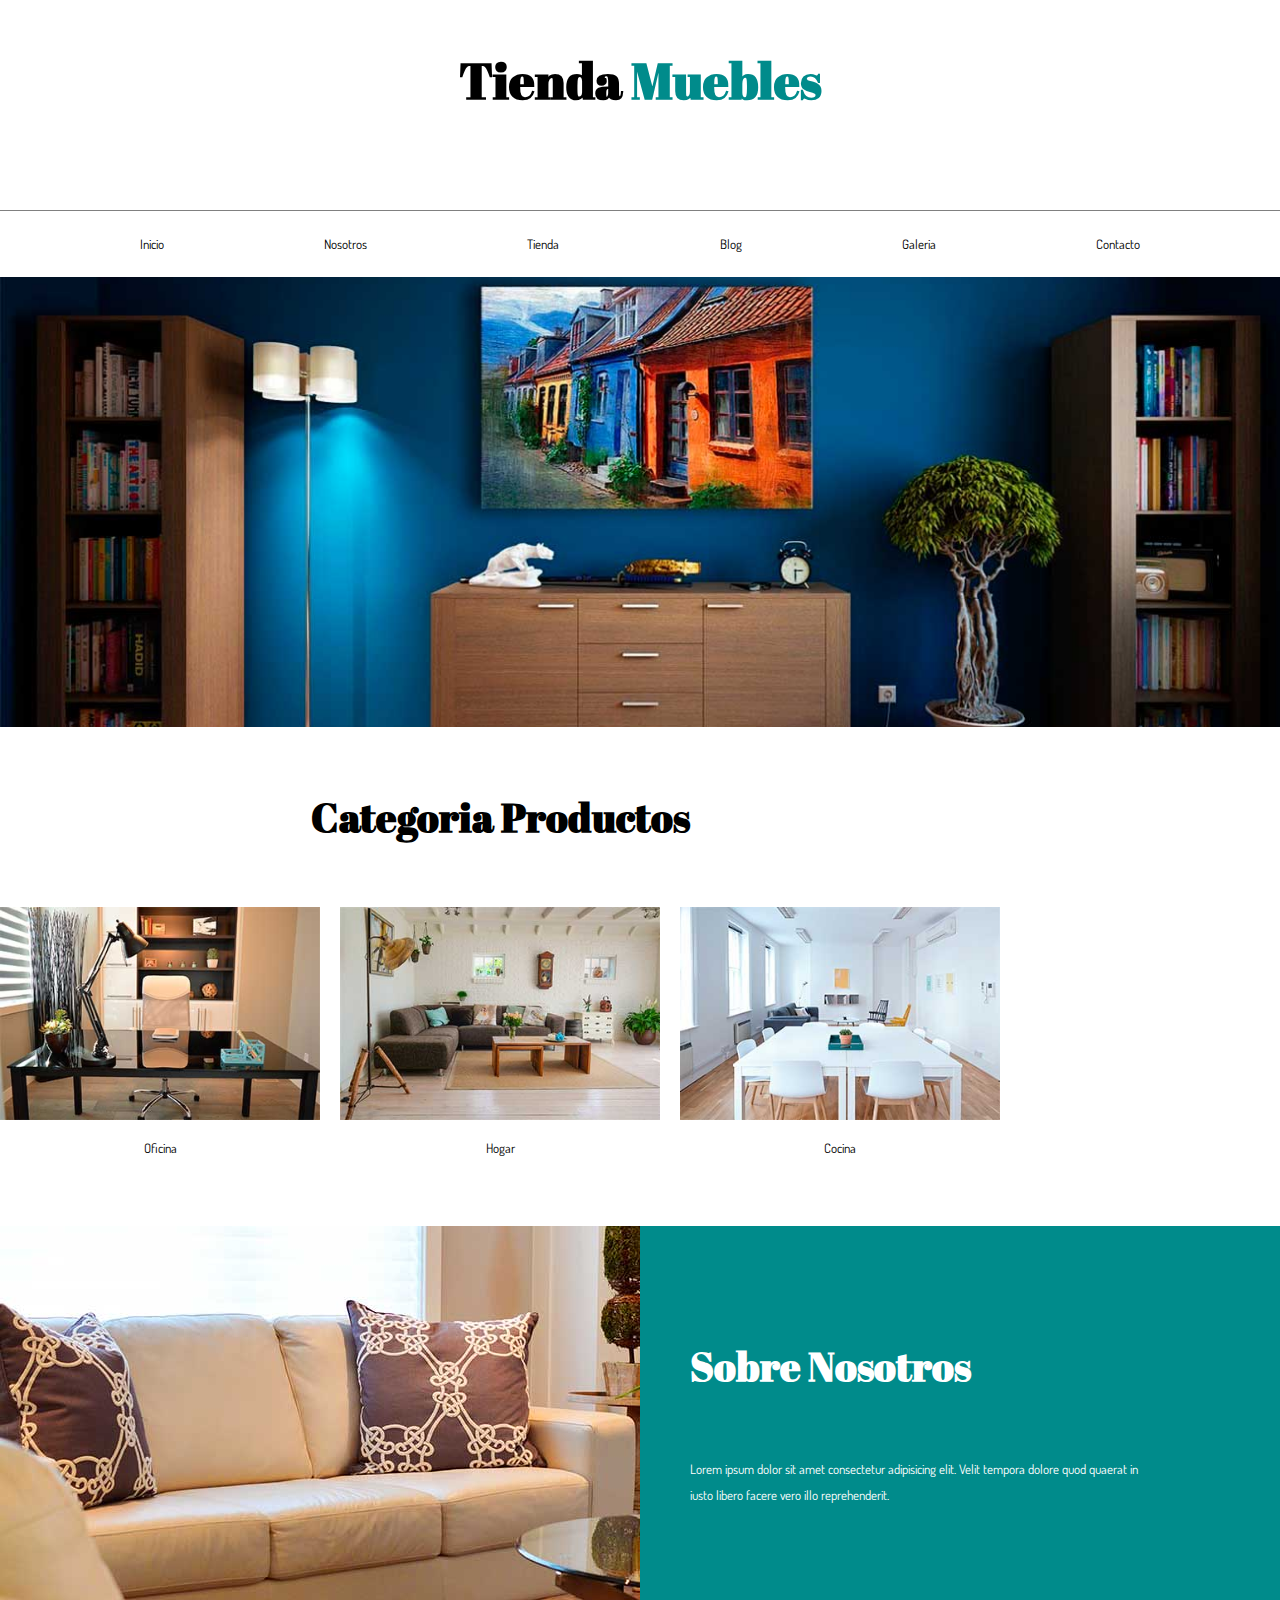
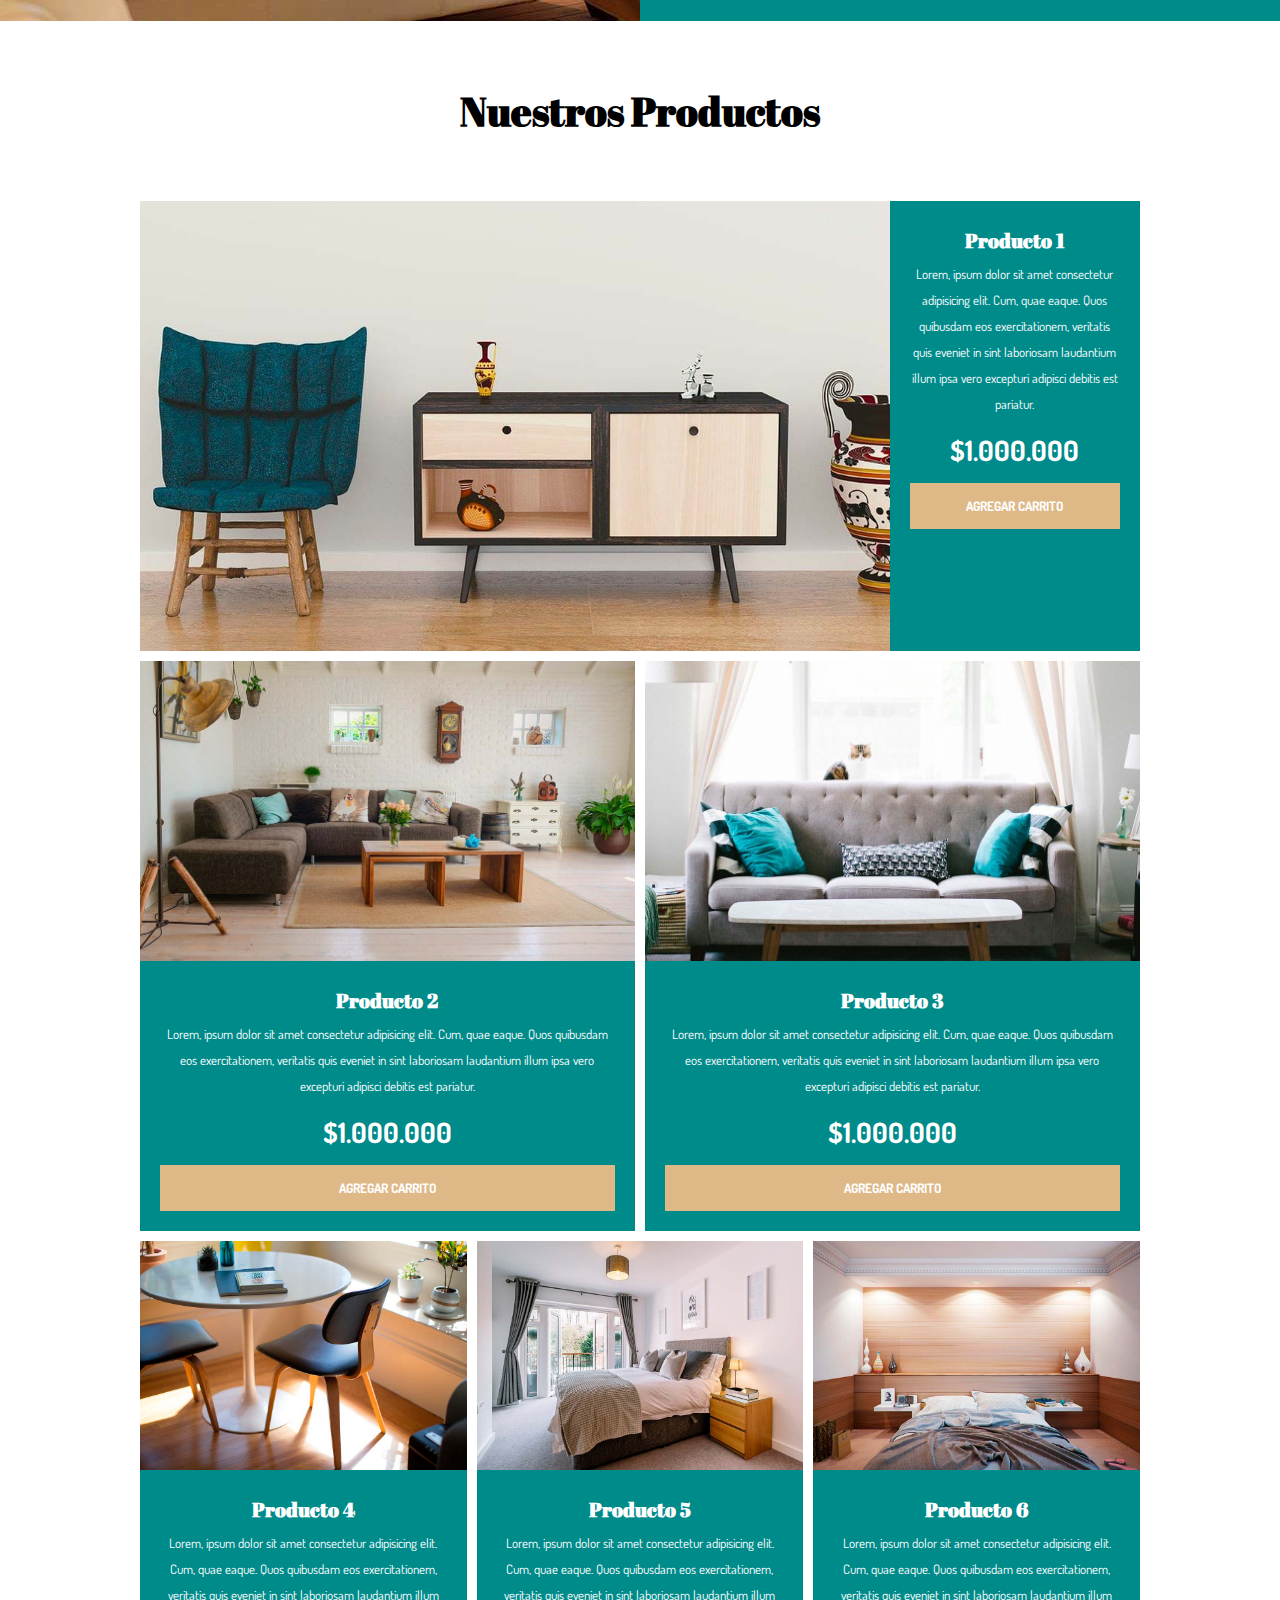
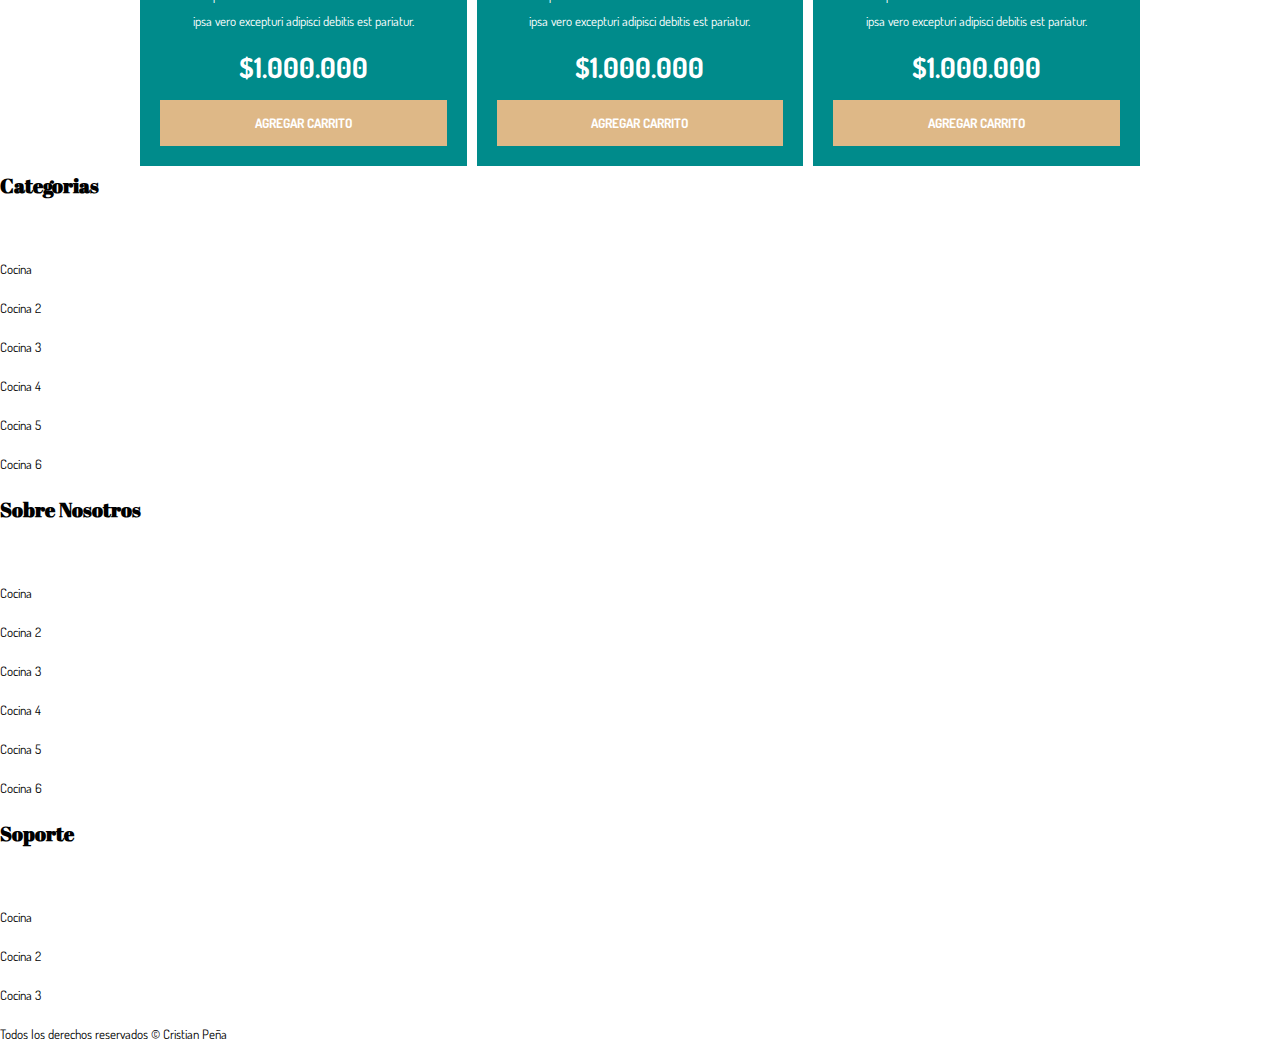
<file: index.html>
<!DOCTYPE html>
<html lang="es">
<head>
    <meta charset="UTF-8">
    <meta http-equiv="X-UA-Compatible" content="IE=edge">
    <meta name="viewport" content="width=device-width, initial-scale=1.0">
    <link rel="stylesheet" href="normalize.css">
    <link rel="preconnect" href="https://fonts.googleapis.com">
    <link rel="preconnect" href="https://fonts.gstatic.com" crossorigin>
    <link href="https://fonts.googleapis.com/css2?family=Abril+Fatface&family=Dosis&display=swap" rel="stylesheet">
    <link rel="stylesheet" href="styles.css">
    <title>Tienda Muebles</title>
</head>
<body>
    <head>
        <h1 class="nombre-principal">Tienda <span>Muebles</span> </h1>
    </head>
    <div class="contenedor-nav">
        <nav class="navegacion contenedor">
            <a href="#">Inicio</a>
            <a href="#">Nosotros</a>
            <a href="#">Tienda</a>
            <a href="#">Blog</a>
            <a href="#">Galeria</a>
            <a href="#">Contacto</a>
        </nav>
    </div>
    
    <div class="hero"></div>
    <section class="contenedor categorias">
        <h2>Categoria Productos</h2>
        <div class="listado-categorias">
            <div class="categoria">
                <img src="/img/categoria1.jpg" alt="Imagen">
                <a href="#">Oficina</a>
            </div>
            <div class="categoria">
                <img src="/img/categoria2.jpg" alt="Imagen">
                <a href="#">Hogar</a>
            </div>
            <div class="categoria">
                <img src="/img/categoria3.jpg" alt="Imagen">
                <a href="#">Cocina</a>
            </div>

        </div>
        
    </section>

    <section class="sobre-nosotros">
        <div class="contenedor sobre-nosotros-flex">
            <div class="sobre-nosotros-hijo">
                <h2>Sobre Nosotros</h2>
                <p>Lorem ipsum dolor sit amet consectetur adipisicing elit. Velit tempora dolore quod quaerat in iusto libero facere vero illo reprehenderit.</p>
            </div>
            
        </div>
    </section>

    <main class="contenido-principal contenedor">
        <h2>Nuestros Productos</h2>

        <div class="listado-productos">
            <div class="producto">
                <img src="/img/producto1.jpg" alt="">
                <div class="texto-producto">
                    <h3>Producto 1</h3>
                    <p>Lorem, ipsum dolor sit amet consectetur adipisicing elit. Cum, quae eaque. Quos quibusdam eos exercitationem, veritatis quis eveniet in sint laboriosam laudantium illum ipsa vero excepturi adipisci debitis est pariatur.</p>
                    <p class="precio">$1.000.000</p>
                    <a class="btn" href="#">Agregar carrito</a>
                </div>
            </div>

            <div class="producto">
                <img src="/img/producto2.jpg" alt="">
                <div class="texto-producto">
                    <h3>Producto 2</h3>
                    <p>Lorem, ipsum dolor sit amet consectetur adipisicing elit. Cum, quae eaque. Quos quibusdam eos exercitationem, veritatis quis eveniet in sint laboriosam laudantium illum ipsa vero excepturi adipisci debitis est pariatur.</p>
                    <p class="precio">$1.000.000</p>
                    <a class="btn" href="#">Agregar carrito</a>
                </div>
            </div>

            <div class="producto">
                <img src="/img/producto3.jpg" alt="">
                <div class="texto-producto">
                    <h3>Producto 3</h3>
                    <p>Lorem, ipsum dolor sit amet consectetur adipisicing elit. Cum, quae eaque. Quos quibusdam eos exercitationem, veritatis quis eveniet in sint laboriosam laudantium illum ipsa vero excepturi adipisci debitis est pariatur.</p>
                    <p class="precio">$1.000.000</p>
                    <a class="btn" href="#">Agregar carrito</a>
                </div>
            </div>

            <div class="producto">
                <img src="/img/producto4.jpg" alt="">
                <div class="texto-producto">
                    <h3>Producto 4</h3>
                    <p>Lorem, ipsum dolor sit amet consectetur adipisicing elit. Cum, quae eaque. Quos quibusdam eos exercitationem, veritatis quis eveniet in sint laboriosam laudantium illum ipsa vero excepturi adipisci debitis est pariatur.</p>
                    <p class="precio">$1.000.000</p>
                    <a class="btn" href="#">Agregar carrito</a>
                </div>
            </div>

            <div class="producto">
                <img src="/img/producto5.jpg" alt="">
                <div class="texto-producto">
                    <h3>Producto 5</h3>
                    <p>Lorem, ipsum dolor sit amet consectetur adipisicing elit. Cum, quae eaque. Quos quibusdam eos exercitationem, veritatis quis eveniet in sint laboriosam laudantium illum ipsa vero excepturi adipisci debitis est pariatur.</p>
                    <p class="precio">$1.000.000</p>
                    <a class="btn" href="#">Agregar carrito</a>
                </div>
            </div>

            <div class="producto">
                <img src="/img/producto6.jpg" alt="">
                <div class="texto-producto">
                    <h3>Producto 6</h3>
                    <p>Lorem, ipsum dolor sit amet consectetur adipisicing elit. Cum, quae eaque. Quos quibusdam eos exercitationem, veritatis quis eveniet in sint laboriosam laudantium illum ipsa vero excepturi adipisci debitis est pariatur.</p>
                    <p class="precio">$1.000.000</p>
                    <a class="btn" href="#">Agregar carrito</a>
                </div>
            </div>
        </div>
    </main>

    <footer>
        <div>
            <h3>Categorias</h3>
            <p>Cocina</p>
            <p>Cocina 2</p>
            <p>Cocina 3</p>
            <p>Cocina 4</p>
            <p>Cocina 5</p>
            <p>Cocina 6</p>
        </div>

        <div>
            <h3>Sobre Nosotros</h3>
            <p>Cocina</p>
            <p>Cocina 2</p>
            <p>Cocina 3</p>
            <p>Cocina 4</p>
            <p>Cocina 5</p>
            <p>Cocina 6</p>
        </div>

        <div>
            <h3>Soporte</h3>
            <p>Cocina</p>
            <p>Cocina 2</p>
            <p>Cocina 3</p>
        </div>

        <div>
            <p>Todos los derechos reservados &copy; Cristian Peña</p>
        </div>
    </footer>

</body>
</html>
</file>
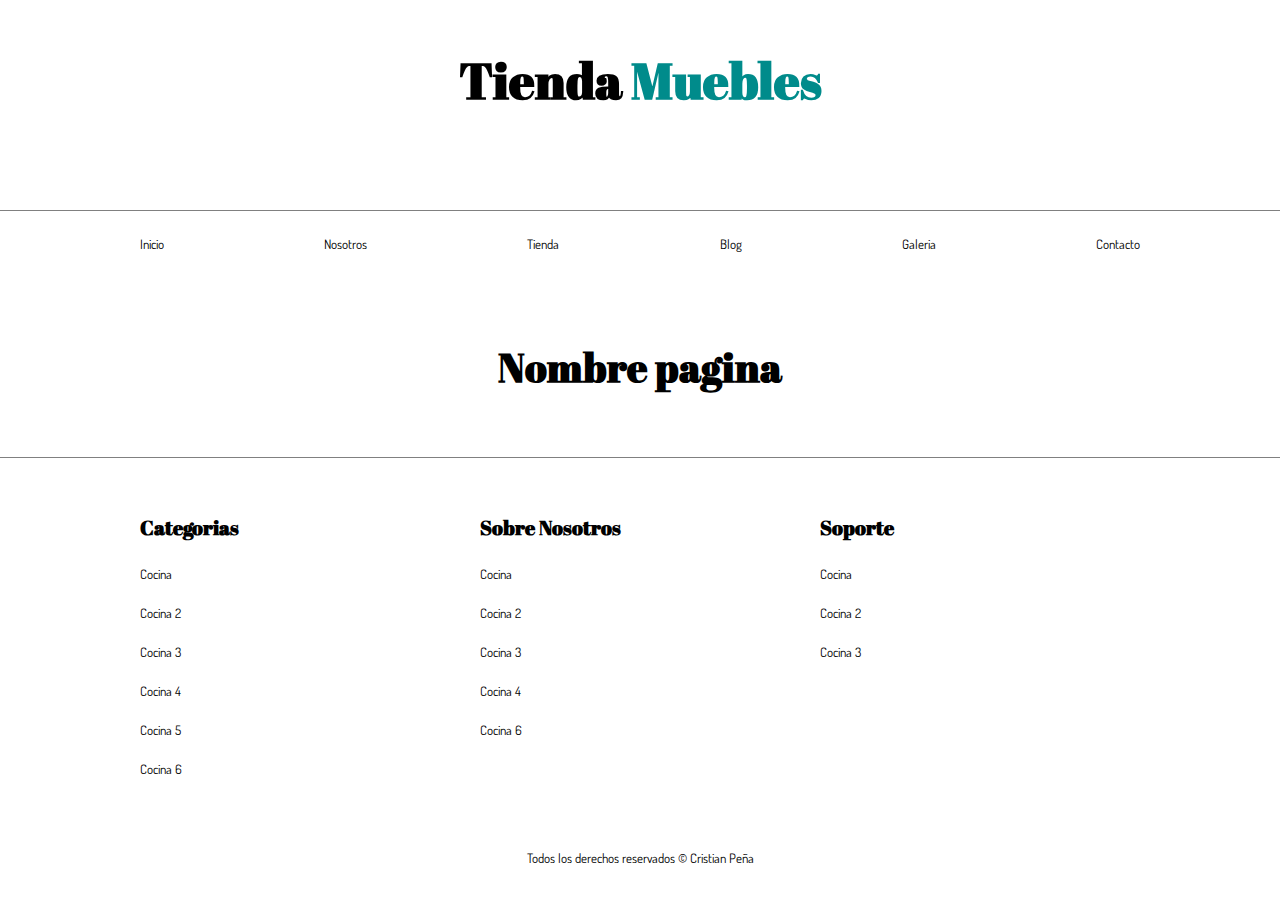
<file: base.html>
<!DOCTYPE html>
<html lang="es">
<head>
    <meta charset="UTF-8">
    <meta http-equiv="X-UA-Compatible" content="IE=edge">
    <meta name="viewport" content="width=device-width, initial-scale=1.0">
    <link rel="stylesheet" href="normalize.css">
    <link rel="preconnect" href="https://fonts.googleapis.com">
    <link rel="preconnect" href="https://fonts.gstatic.com" crossorigin>
    <link href="https://fonts.googleapis.com/css2?family=Abril+Fatface&family=Dosis&display=swap" rel="stylesheet">
    <link rel="stylesheet" href="styles.css">
    <title>Tienda Muebles</title>
</head>
<body>
    <head>
        <h1 class="nombre-principal">Tienda <span>Muebles</span> </h1>
    </head>
    <div class="contenedor-nav">
        <nav class="navegacion contenedor">
            <a href="#">Inicio</a>
            <a href="#">Nosotros</a>
            <a href="#">Tienda</a>
            <a href="#">Blog</a>
            <a href="#">Galeria</a>
            <a href="#">Contacto</a>
        </nav>
    </div>
    
    

   

    <main class="contenido-principal contenedor">
        <h2>Nombre pagina</h2>

        
    </main>

    <footer class="site-footer">
        <div class="grid-footer contenedor">
            <div>
                <h3>Categorias</h3>
                <div class="footer-menu">
                    <p>Cocina</p>
                    <p>Cocina 2</p>
                    <p>Cocina 3</p>
                    <p>Cocina 4</p>
                    <p>Cocina 5</p>
                    <p>Cocina 6</p>
                </div>                
            </div>
    
            <div>
                <h3>Sobre Nosotros</h3>
                <div class="footer-menu">
                    <p>Cocina</p>
                    <p>Cocina 2</p>
                    <p>Cocina 3</p>
                    <p>Cocina 4</p>
                    <p>Cocina 6</p>
                </div>                
            </div>
    
            <div>
                <h3>Soporte</h3>
                <div class="footer-menu">
                    <p>Cocina</p>
                    <p>Cocina 2</p>
                    <p>Cocina 3</p>
                </div>                
            </div>          
        </div>

        <div class="copy">
            <p>Todos los derechos reservados &copy; Cristian Peña</p>
        </div>        
    </footer>

</body>
</html>
</file>
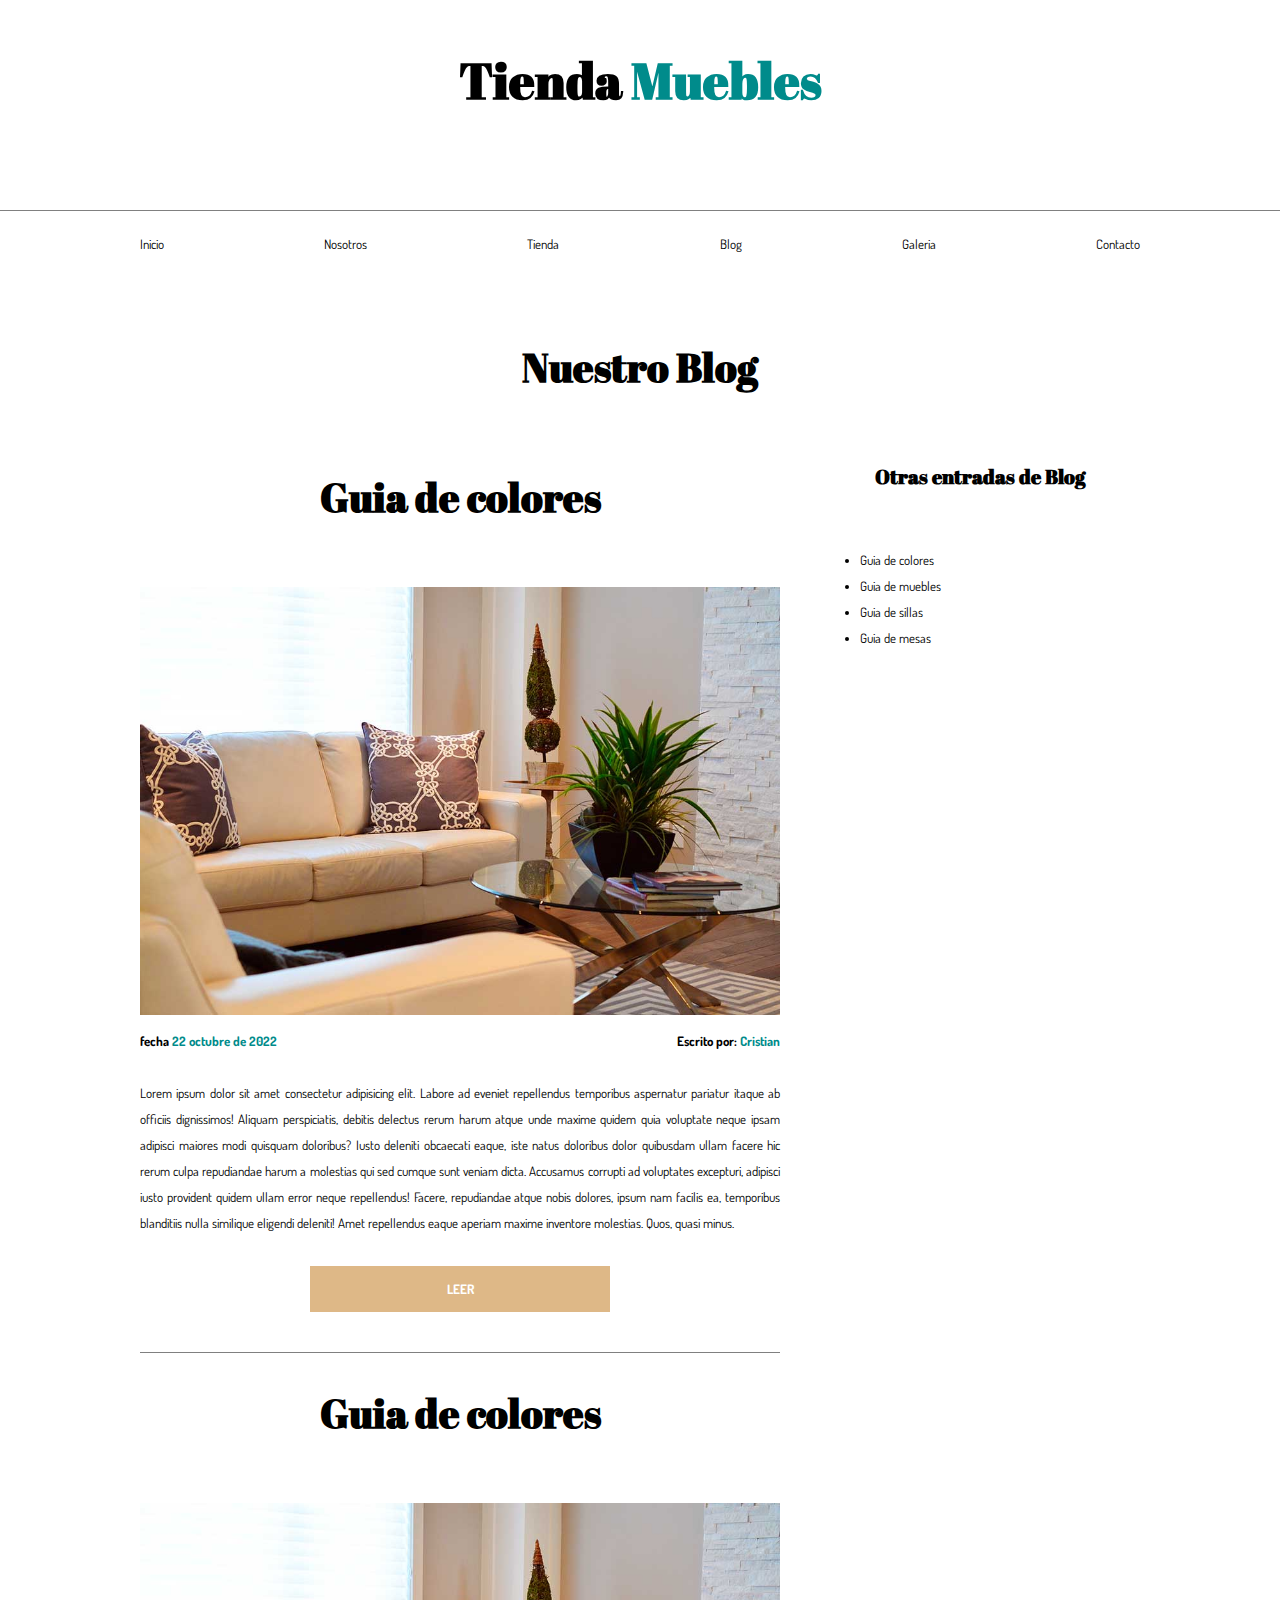
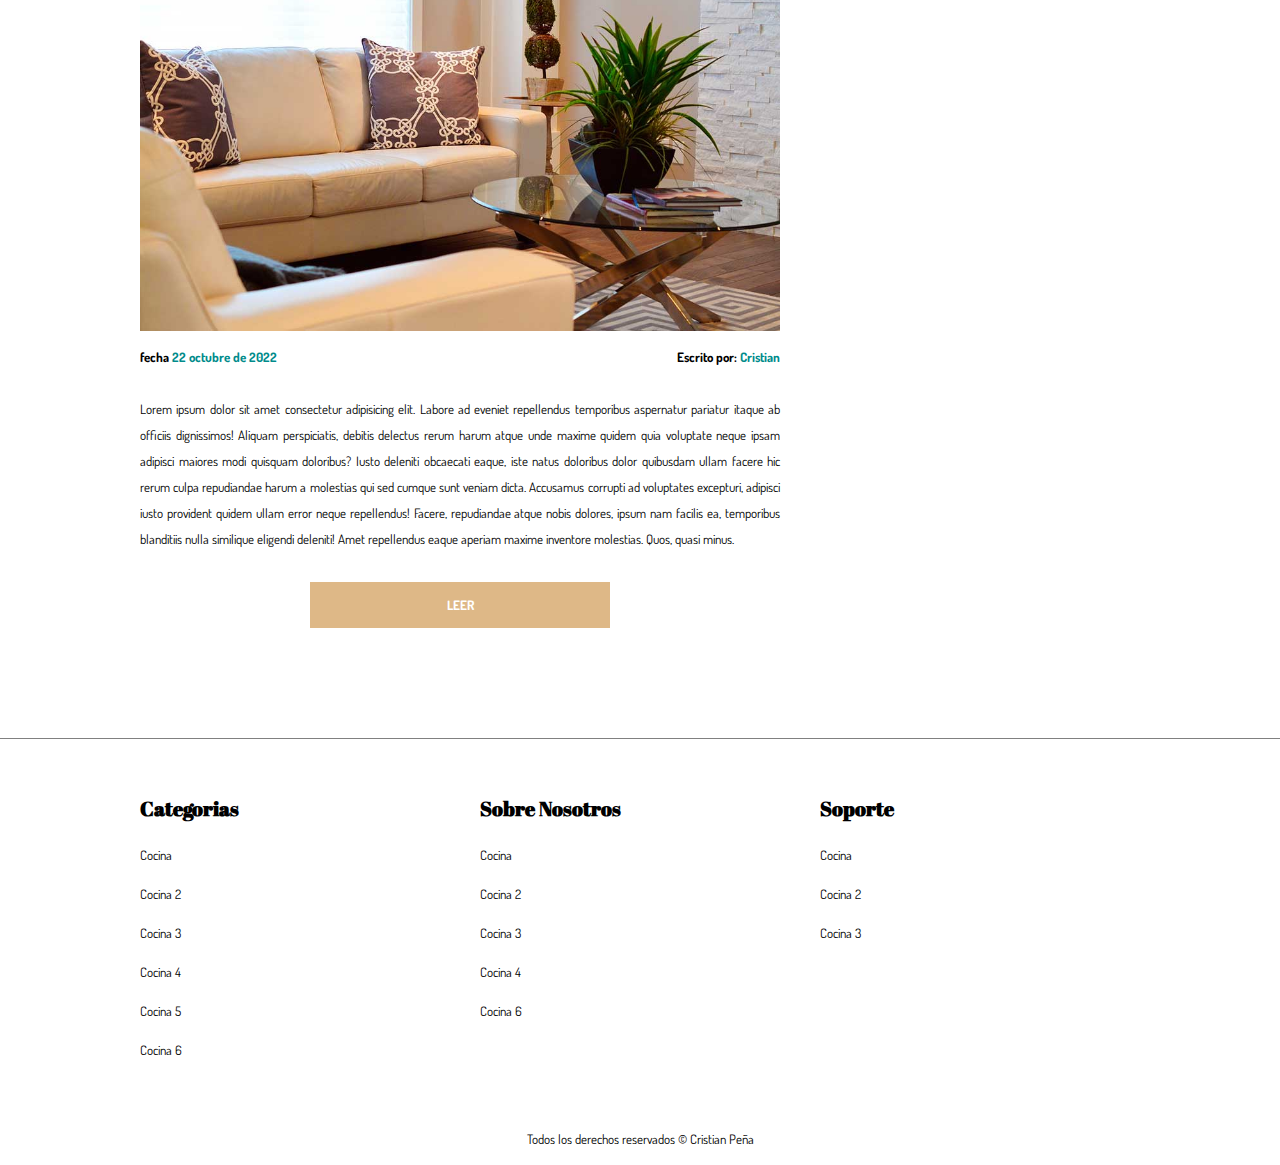
<file: blog.html>
<!DOCTYPE html>
<html lang="es">
<head>
    <meta charset="UTF-8">
    <meta http-equiv="X-UA-Compatible" content="IE=edge">
    <meta name="viewport" content="width=device-width, initial-scale=1.0">
    <link rel="stylesheet" href="normalize.css">
    <link rel="preconnect" href="https://fonts.googleapis.com">
    <link rel="preconnect" href="https://fonts.gstatic.com" crossorigin>
    <link href="https://fonts.googleapis.com/css2?family=Abril+Fatface&family=Dosis&display=swap" rel="stylesheet">
    <link rel="stylesheet" href="styles.css">
    <title>Blog</title>
</head>
<body>
    <head>
        <h1 class="nombre-principal">Tienda <span>Muebles</span> </h1>
    </head>
    <div class="contenedor-nav">
        <nav class="navegacion contenedor">
            <a href="index.html">Inicio</a>
            <a href="nosotros.html">Nosotros</a>
            <a href="tienda.html">Tienda</a>
            <a href="#">Blog</a>
            <a href="galeria.html">Galeria</a>
            <a href="contacto.html">Contacto</a>
        </nav>
    </div>
    
    

   

    <main class="contenido-principal contenedor">
        <h2>Nuestro Blog</h2>
        <section class="contenedor-blog">
            <div class="blog">
                <article class="entrada">
                        <h2>Guia de colores</h2>
                        <div class="imagen">
                            <img src="/img/nosotros.jpg" alt="imagen">
                        </div>
                        <div class="entrada-meta">
                            <p>fecha <span>22 octubre de 2022</span></p>
                            <p>Escrito por: <span>Cristian</span></p>
                        </div>
                        <div class="entrada-blog">
                            <p>Lorem ipsum dolor sit amet consectetur adipisicing elit. Labore ad eveniet repellendus temporibus aspernatur pariatur itaque ab officiis dignissimos! Aliquam perspiciatis, debitis delectus rerum harum atque unde maxime quidem quia voluptate neque ipsam adipisci maiores modi quisquam doloribus? Iusto deleniti obcaecati eaque, iste natus doloribus dolor quibusdam ullam facere hic rerum culpa repudiandae harum a molestias qui sed cumque sunt veniam dicta. Accusamus corrupti ad voluptates excepturi, adipisci iusto provident quidem ullam error neque repellendus! Facere, repudiandae atque nobis dolores, ipsum nam facilis ea, temporibus blanditiis nulla similique eligendi deleniti! Amet repellendus eaque aperiam maxime inventore molestias. Quos, quasi minus.</p>
                        </div>
                        <a class="btn max-width-30" href="#">Leer</a>
                </article>

                <article class="entrada">
                    <h2>Guia de colores</h2>
                    <div class="imagen">
                        <img src="/img/nosotros.jpg" alt="imagen">
                    </div>
                    <div class="entrada-meta">
                        <p>fecha <span>22 octubre de 2022</span></p>
                        <p>Escrito por: <span>Cristian</span></p>
                    </div>
                    <div class="entrada-blog">
                        <p>Lorem ipsum dolor sit amet consectetur adipisicing elit. Labore ad eveniet repellendus temporibus aspernatur pariatur itaque ab officiis dignissimos! Aliquam perspiciatis, debitis delectus rerum harum atque unde maxime quidem quia voluptate neque ipsam adipisci maiores modi quisquam doloribus? Iusto deleniti obcaecati eaque, iste natus doloribus dolor quibusdam ullam facere hic rerum culpa repudiandae harum a molestias qui sed cumque sunt veniam dicta. Accusamus corrupti ad voluptates excepturi, adipisci iusto provident quidem ullam error neque repellendus! Facere, repudiandae atque nobis dolores, ipsum nam facilis ea, temporibus blanditiis nulla similique eligendi deleniti! Amet repellendus eaque aperiam maxime inventore molestias. Quos, quasi minus.</p>
                    </div>
                    <a class="btn max-width-30" href="#">Leer</a>
            </article>
            </div>

            <aside>
                <h3>Otras entradas de Blog</h3>
                <ul>
                    <li>
                        <a href="#">Guia de colores</a> 
                    </li>
                    <li>
                        <a href="#">Guia de muebles</a> 
                    </li>
                    <li>
                        <a href="#">Guia de sillas</a> 
                    </li>
                    <li>
                        <a href="#">Guia de mesas</a> 
                    </li>
                </ul>
            </aside>
        </section>
        
    </main>

    <footer class="site-footer">
        <div class="grid-footer contenedor">
            <div>
                <h3>Categorias</h3>
                <div class="footer-menu">
                    <p>Cocina</p>
                    <p>Cocina 2</p>
                    <p>Cocina 3</p>
                    <p>Cocina 4</p>
                    <p>Cocina 5</p>
                    <p>Cocina 6</p>
                </div>                
            </div>
    
            <div>
                <h3>Sobre Nosotros</h3>
                <div class="footer-menu">
                    <p>Cocina</p>
                    <p>Cocina 2</p>
                    <p>Cocina 3</p>
                    <p>Cocina 4</p>
                    <p>Cocina 6</p>
                </div>                
            </div>
    
            <div>
                <h3>Soporte</h3>
                <div class="footer-menu">
                    <p>Cocina</p>
                    <p>Cocina 2</p>
                    <p>Cocina 3</p>
                </div>                
            </div>          
        </div>

        <div class="copy">
            <p>Todos los derechos reservados &copy; Cristian Peña</p>
        </div>        
    </footer>

</body>
</html>
</file>
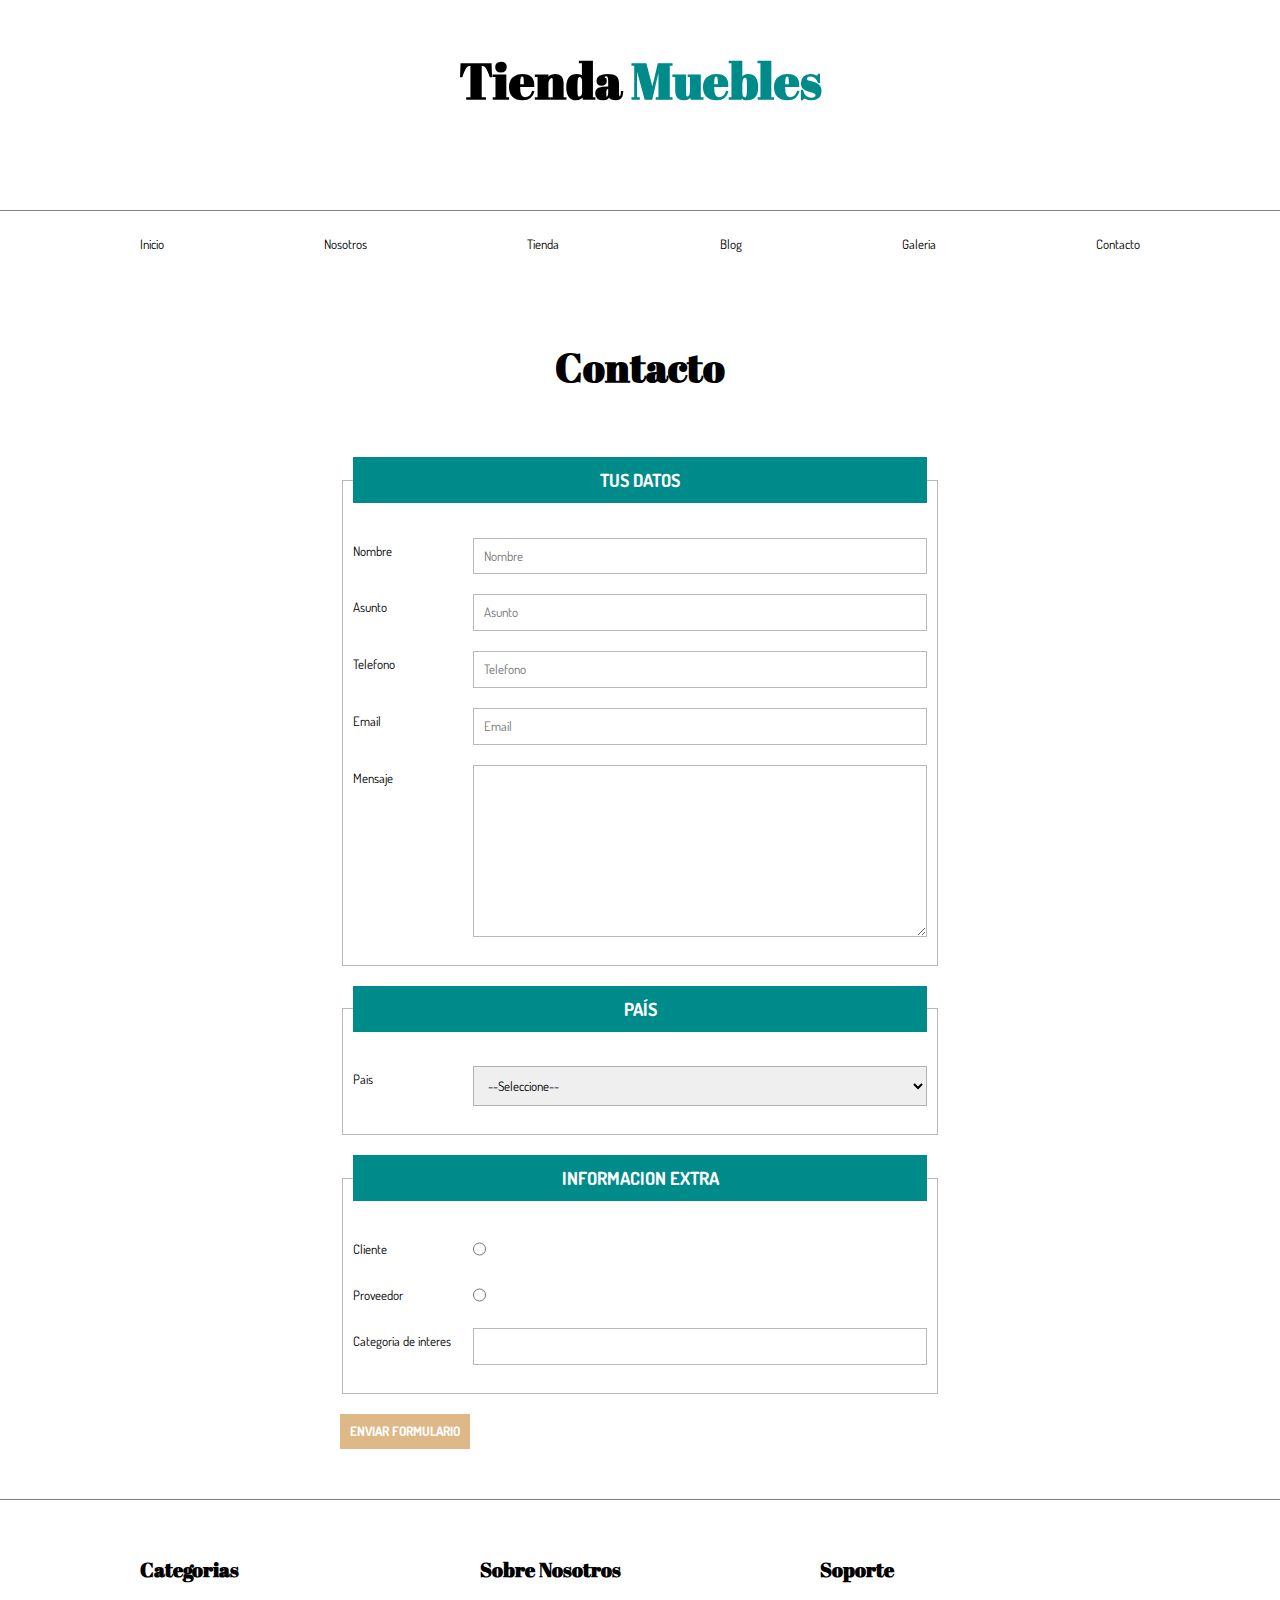
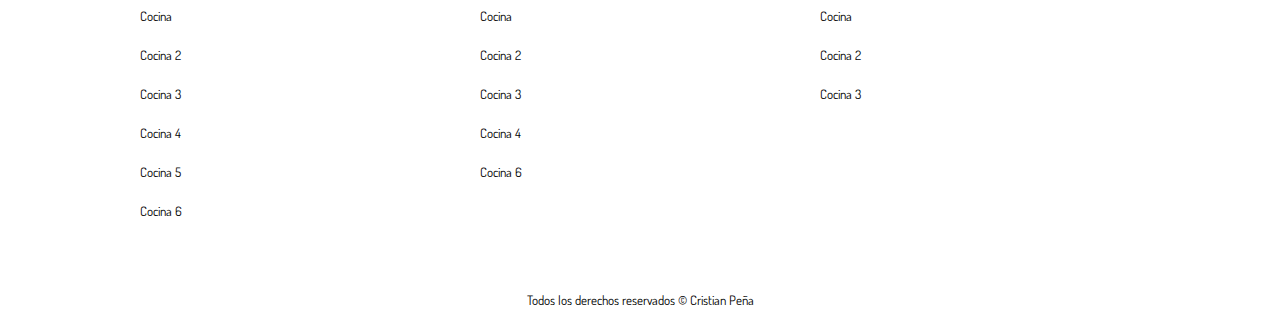
<file: contacto.html>
<!DOCTYPE html>
<html lang="es">
<head>
    <meta charset="UTF-8">
    <meta http-equiv="X-UA-Compatible" content="IE=edge">
    <meta name="viewport" content="width=device-width, initial-scale=1.0">
    <link rel="stylesheet" href="normalize.css">
    <link rel="preconnect" href="https://fonts.googleapis.com">
    <link rel="preconnect" href="https://fonts.gstatic.com" crossorigin>
    <link href="https://fonts.googleapis.com/css2?family=Abril+Fatface&family=Dosis&display=swap" rel="stylesheet">
    <link rel="stylesheet" href="styles.css">
    <title>Contacto</title>
</head>
<body>
    <head>
        <h1 class="nombre-principal">Tienda <span>Muebles</span> </h1>
    </head>
    <div class="contenedor-nav">
        <nav class="navegacion contenedor">
            <a href="index.html">Inicio</a>
            <a href="nosotros.html">Nosotros</a>
            <a href="tienda.html">Tienda</a>
            <a href="blog.html">Blog</a>
            <a href="galeria.html">Galeria</a>
            <a href="#">Contacto</a>
        </nav>
    </div>
    
    <main class="contenido-principal contenedor">
        <h2>Contacto</h2>

        <form class="formulario">
            <fieldset>
                <legend>Tus datos</legend>
                <div class="campo">
                    <label for="nombre">Nombre</label>
                    <input id="nombre" type="text" placeholder="Nombre" required>
                </div>

                <div class="campo">
                    <label for="asunto">Asunto</label>
                    <input id="asunto" type="text" placeholder="Asunto" required>
                </div>
                <div class="campo">
                    <label for="tel">Telefono</label>
                    <input id="tel" type="tel" placeholder="Telefono" required>
                </div>
                <div class="campo">
                    <label for="email">Email</label>
                    <input id="email" type="email" placeholder="Email" required>
                </div>
                <div class="campo">
                    <label for="mensaje">Mensaje</label>
                    <textarea name="mensaje" id="mensaje" cols="50" rows="10"></textarea>
                </div>

            </fieldset>

            <fieldset>
                <legend>País</legend>
                <div class="campo">
                    <label for="pais">Pais</label>
                    <select name="pais" id="pais" required>
                        <option selected disabled value="">--Seleccione--</option>
                        <option value="CO">Colombia</option>
                        <option value="MX">Mexico</option>
                        <option value="PR">Peru</option>
                        <option value="VZ">Venezuela</option>
                    </select>
                </div>
            </fieldset>

            <fieldset>
                <legend>Informacion extra</legend>
                <div class="campo">
                    <label for="cliente">Cliente</label>
                    <input id="cliente" type="radio" name="tipo">
                </div>
                <div class="campo">
                    <label for="proveedor">Proveedor</label>
                    <input id="proveedor" type="radio" name="tipo">
                </div>
                <div class="campo">
                    <label for="categorias">Categoria de interes</label>
                    <input list="categorias" name="categorias">
                    <datalist id="categorias">
                        <option value="Cocina">
                        <option value="Oficina">
                        <option value="Sala">
                    </datalist>
                </div>
            </fieldset>
            <input class="btn" type="submit" value="Enviar formulario">
        </form>
        
    </main>

    <footer class="site-footer">
        <div class="grid-footer contenedor">
            <div>
                <h3>Categorias</h3>
                <div class="footer-menu">
                    <p>Cocina</p>
                    <p>Cocina 2</p>
                    <p>Cocina 3</p>
                    <p>Cocina 4</p>
                    <p>Cocina 5</p>
                    <p>Cocina 6</p>
                </div>                
            </div>
    
            <div>
                <h3>Sobre Nosotros</h3>
                <div class="footer-menu">
                    <p>Cocina</p>
                    <p>Cocina 2</p>
                    <p>Cocina 3</p>
                    <p>Cocina 4</p>
                    <p>Cocina 6</p>
                </div>                
            </div>
    
            <div>
                <h3>Soporte</h3>
                <div class="footer-menu">
                    <p>Cocina</p>
                    <p>Cocina 2</p>
                    <p>Cocina 3</p>
                </div>                
            </div>          
        </div>

        <div class="copy">
            <p>Todos los derechos reservados &copy; Cristian Peña</p>
        </div>        
    </footer>

</body>
</html>
</file>
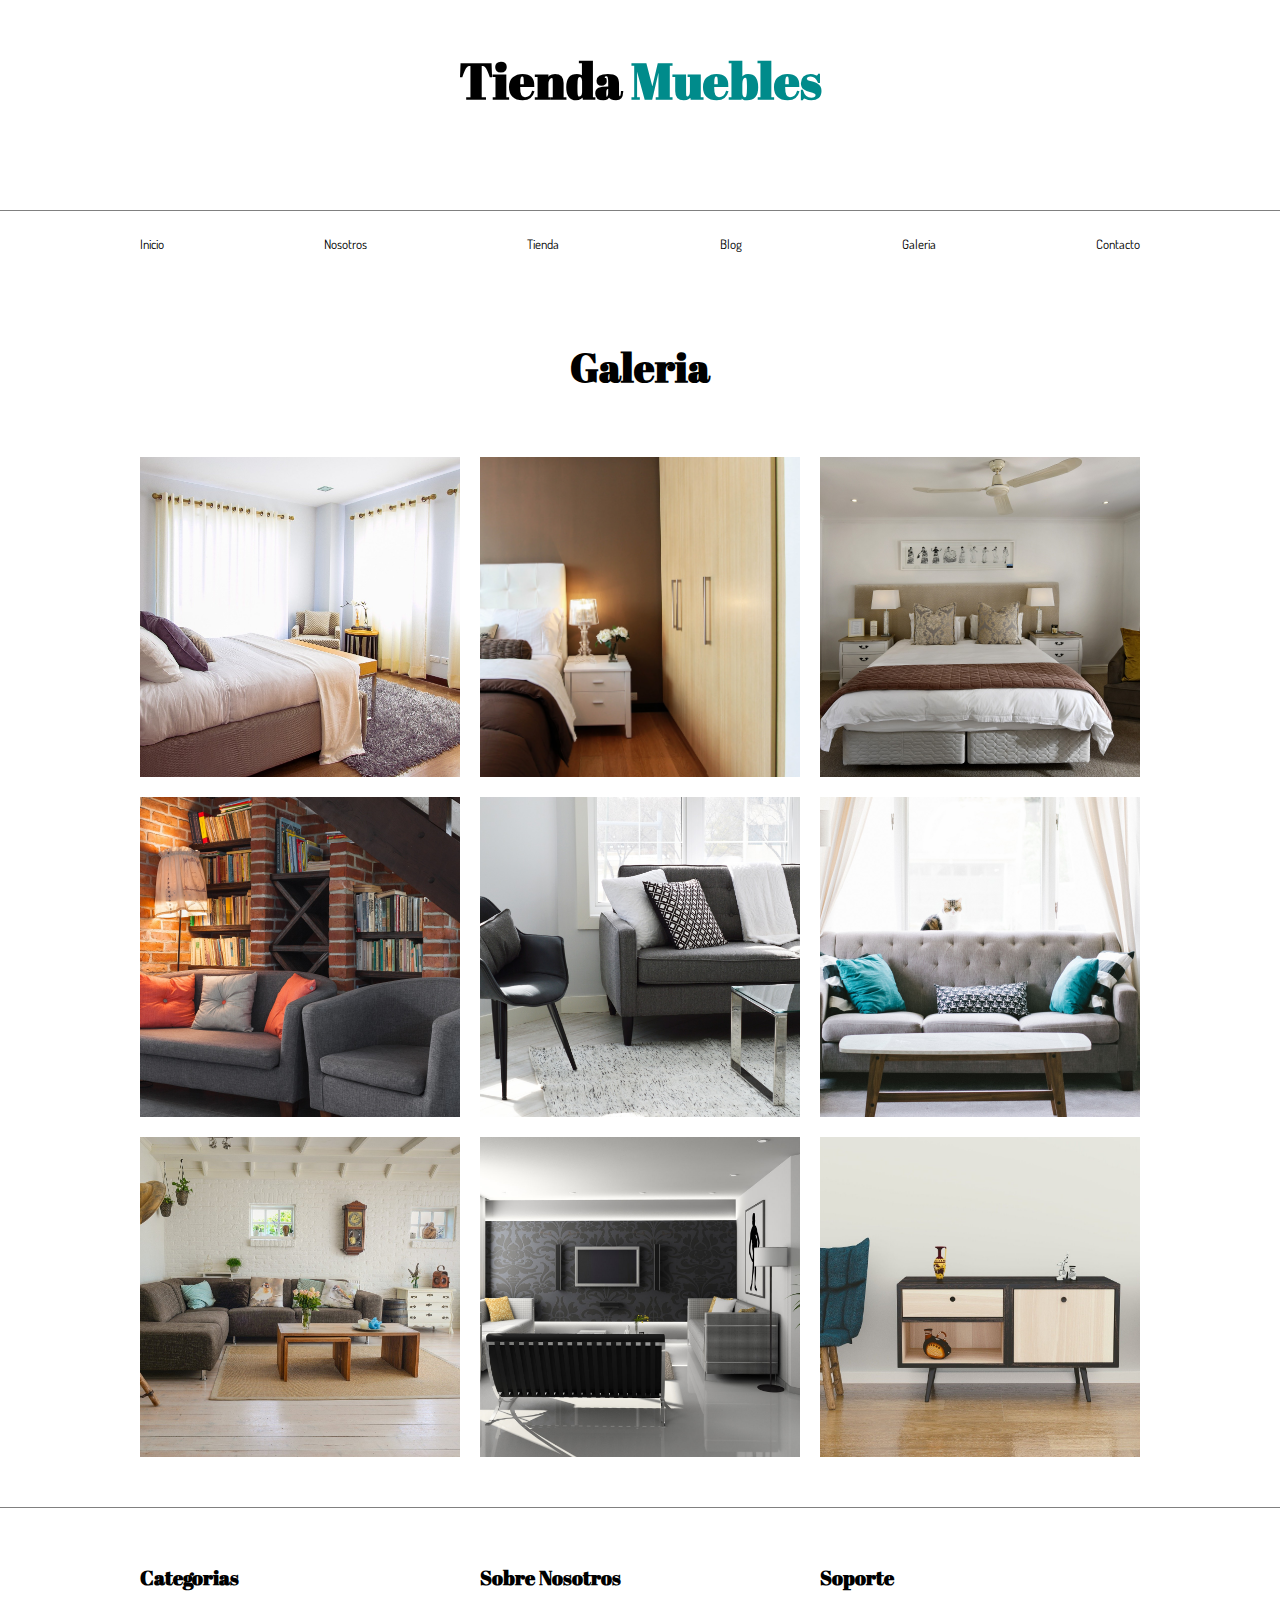
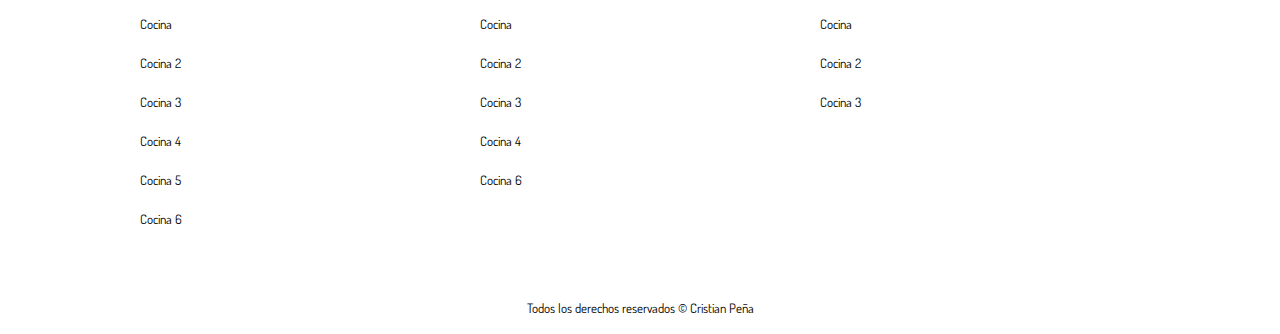
<file: galeria.html>
<!DOCTYPE html>
<html lang="es">
<head>
    <meta charset="UTF-8">
    <meta http-equiv="X-UA-Compatible" content="IE=edge">
    <meta name="viewport" content="width=device-width, initial-scale=1.0">
    <link rel="stylesheet" href="normalize.css">
    <link rel="preconnect" href="https://fonts.googleapis.com">
    <link rel="preconnect" href="https://fonts.gstatic.com" crossorigin>
    <link href="https://fonts.googleapis.com/css2?family=Abril+Fatface&family=Dosis&display=swap" rel="stylesheet">
    <link rel="stylesheet" href="styles.css">
    <title>Galeria</title>
</head>
<body>
    <head>
        <h1 class="nombre-principal">Tienda <span>Muebles</span> </h1>
    </head>
    <div class="contenedor-nav">
        <nav class="navegacion contenedor">
            <a href="index.html">Inicio</a>
            <a href="nosotros.html">Nosotros</a>
            <a href="tienda.html">Tienda</a>
            <a href="blog.html">Blog</a>
            <a href="#">Galeria</a>
            <a href="contacto.html">Contacto</a>
        </nav>
    </div>
    
    

   

    <main class="contenido-principal contenedor">
        <h2 >Galeria</h2>
        <ul class="galeria">
            <li>
                <a href="/img/galeria_01.jpg">
                    <img src="/img/galeria_01.jpg" alt="imagen">
                </a>
            </li>
            <li>
                <a href="/img/galeria_02.jpg">
                    <img src="/img/galeria_02.jpg" alt="imagen">
                </a>
            </li>
            <li>
                <a href="/img/galeria_03.jpg">
                    <img src="/img/galeria_03.jpg" alt="imagen">
                </a>
            </li>
            <li>
                <a href="/img/galeria_04.jpg">
                    <img src="/img/galeria_04.jpg" alt="imagen">
                </a>
            </li>
            <li>
                <a href="/img/galeria_05.jpg">
                    <img src="/img/galeria_05.jpg" alt="imagen">
                </a>
            </li>
            <li>
                <a href="/img/galeria_06.jpg">
                    <img src="/img/galeria_06.jpg" alt="imagen">
                </a>
            </li>
            <li>
                <a href="/img/galeria_07.jpg">
                    <img src="/img/galeria_07.jpg" alt="imagen">
                </a>
            </li>
            <li>
                <a href="/img/galeria_08.jpg">
                    <img src="/img/galeria_08.jpg" alt="imagen">
                </a>
            </li>
            <li>
                <a href="/img/galeria_09.jpg">
                    <img src="/img/galeria_09.jpg" alt="imagen">
                </a>
            </li>
        </ul>
        
    </main>

    <footer class="site-footer">
        <div class="grid-footer contenedor">
            <div>
                <h3>Categorias</h3>
                <div class="footer-menu">
                    <p>Cocina</p>
                    <p>Cocina 2</p>
                    <p>Cocina 3</p>
                    <p>Cocina 4</p>
                    <p>Cocina 5</p>
                    <p>Cocina 6</p>
                </div>                
            </div>
    
            <div>
                <h3>Sobre Nosotros</h3>
                <div class="footer-menu">
                    <p>Cocina</p>
                    <p>Cocina 2</p>
                    <p>Cocina 3</p>
                    <p>Cocina 4</p>
                    <p>Cocina 6</p>
                </div>                
            </div>
    
            <div>
                <h3>Soporte</h3>
                <div class="footer-menu">
                    <p>Cocina</p>
                    <p>Cocina 2</p>
                    <p>Cocina 3</p>
                </div>                
            </div>          
        </div>

        <div class="copy">
            <p>Todos los derechos reservados &copy; Cristian Peña</p>
        </div>        
    </footer>

</body>
</html>
</file>
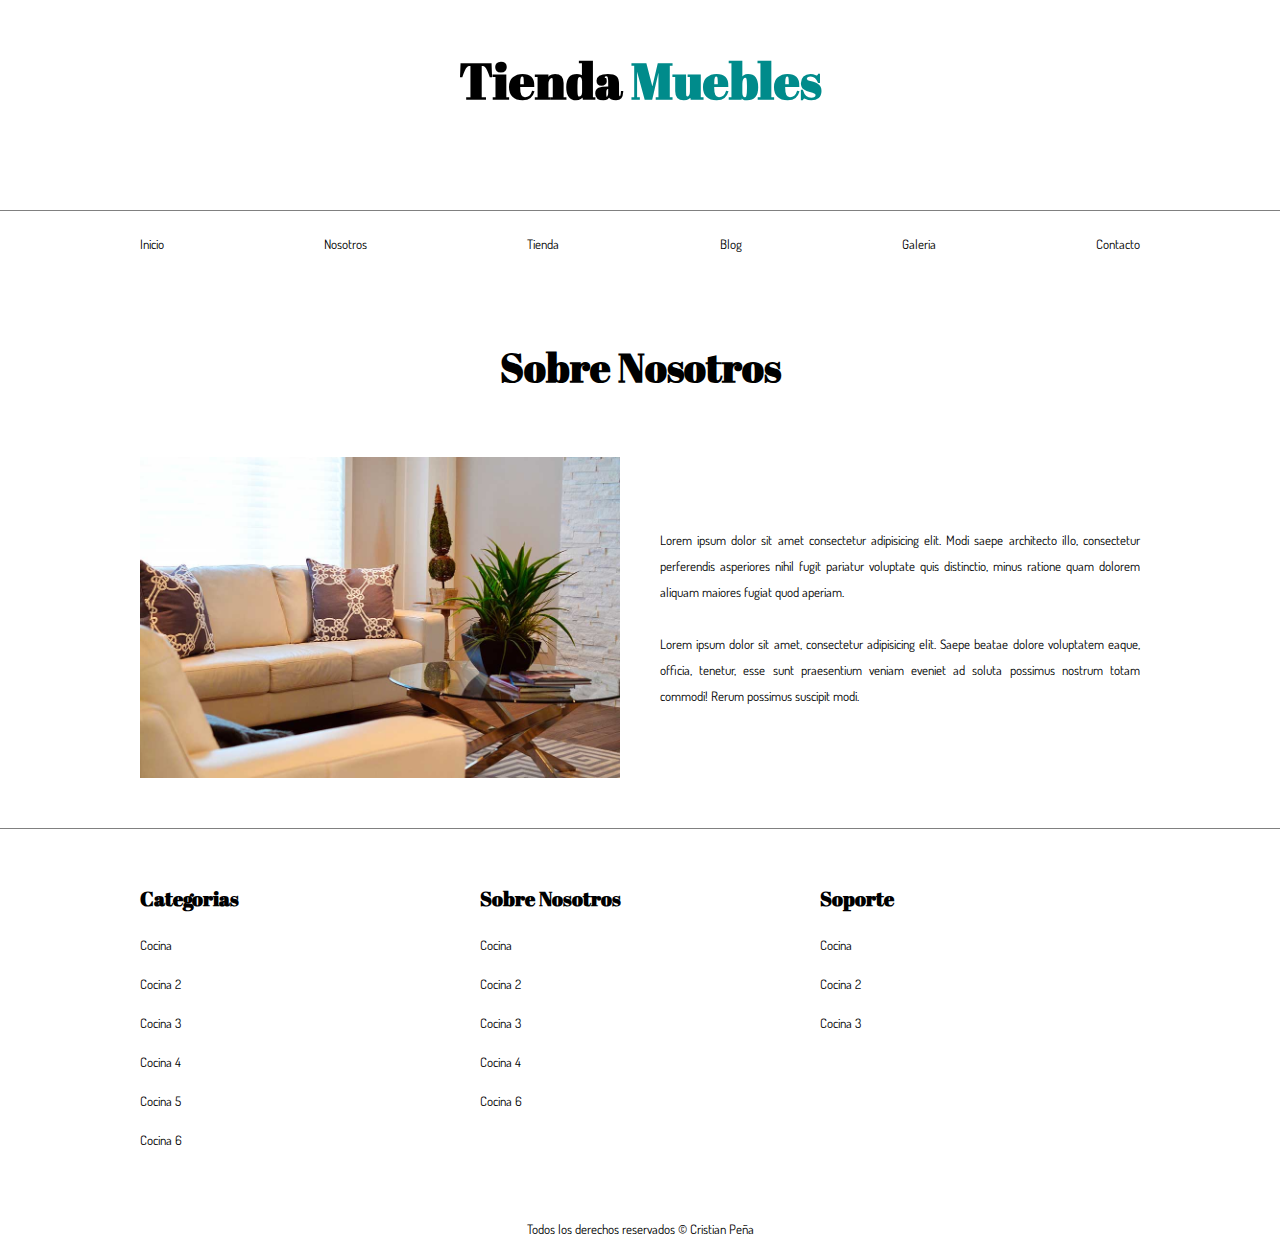
<file: nosotros.html>
<!DOCTYPE html>
<html lang="es">
<head>
    <meta charset="UTF-8">
    <meta http-equiv="X-UA-Compatible" content="IE=edge">
    <meta name="viewport" content="width=device-width, initial-scale=1.0">
    <link rel="stylesheet" href="normalize.css">
    <link rel="preconnect" href="https://fonts.googleapis.com">
    <link rel="preconnect" href="https://fonts.gstatic.com" crossorigin>
    <link href="https://fonts.googleapis.com/css2?family=Abril+Fatface&family=Dosis&display=swap" rel="stylesheet">
    <link rel="stylesheet" href="styles.css">
    <title>Nosotros</title>
</head>
<body>
    <head>
        <h1 class="nombre-principal">Tienda <span>Muebles</span> </h1>
    </head>
    <div class="contenedor-nav">
        <nav class="navegacion contenedor">
            <a href="index.html">Inicio</a>
            <a href="#">Nosotros</a>
            <a href="tienda.html">Tienda</a>
            <a href="blog.html">Blog</a>
            <a href="galeria.html">Galeria</a>
            <a href="contacto.html">Contacto</a>
        </nav>
    </div>
    
    <main class="contenido-principal contenedor">
        <h2>Sobre Nosotros</h2>
        <div class="contenido-nosotros">
            <div class="imagen">
                <img src="./img/nosotros.jpg" alt="imagen">
            </div>
            <div class="informacion-nosotros">
                <p>Lorem ipsum dolor sit amet consectetur adipisicing elit. Modi saepe architecto illo, consectetur perferendis asperiores nihil fugit pariatur voluptate quis distinctio, minus ratione quam dolorem aliquam maiores fugiat quod aperiam.</p>
                <p>Lorem ipsum dolor sit amet, consectetur adipisicing elit. Saepe beatae dolore voluptatem eaque, officia, tenetur, esse sunt praesentium veniam eveniet ad soluta possimus nostrum totam commodi! Rerum possimus suscipit modi.</p>
            </div>
        </div>        
    </main>

    <footer class="site-footer">
        <div class="grid-footer contenedor">
            <div>
                <h3>Categorias</h3>
                <div class="footer-menu">
                    <p>Cocina</p>
                    <p>Cocina 2</p>
                    <p>Cocina 3</p>
                    <p>Cocina 4</p>
                    <p>Cocina 5</p>
                    <p>Cocina 6</p>
                </div>                
            </div>
    
            <div>
                <h3>Sobre Nosotros</h3>
                <div class="footer-menu">
                    <p>Cocina</p>
                    <p>Cocina 2</p>
                    <p>Cocina 3</p>
                    <p>Cocina 4</p>
                    <p>Cocina 6</p>
                </div>                
            </div>
    
            <div>
                <h3>Soporte</h3>
                <div class="footer-menu">
                    <p>Cocina</p>
                    <p>Cocina 2</p>
                    <p>Cocina 3</p>
                </div>                
            </div>          
        </div>

        <div class="copy">
            <p>Todos los derechos reservados &copy; Cristian Peña</p>
        </div>        
    </footer>

</body>
</html>
</file>
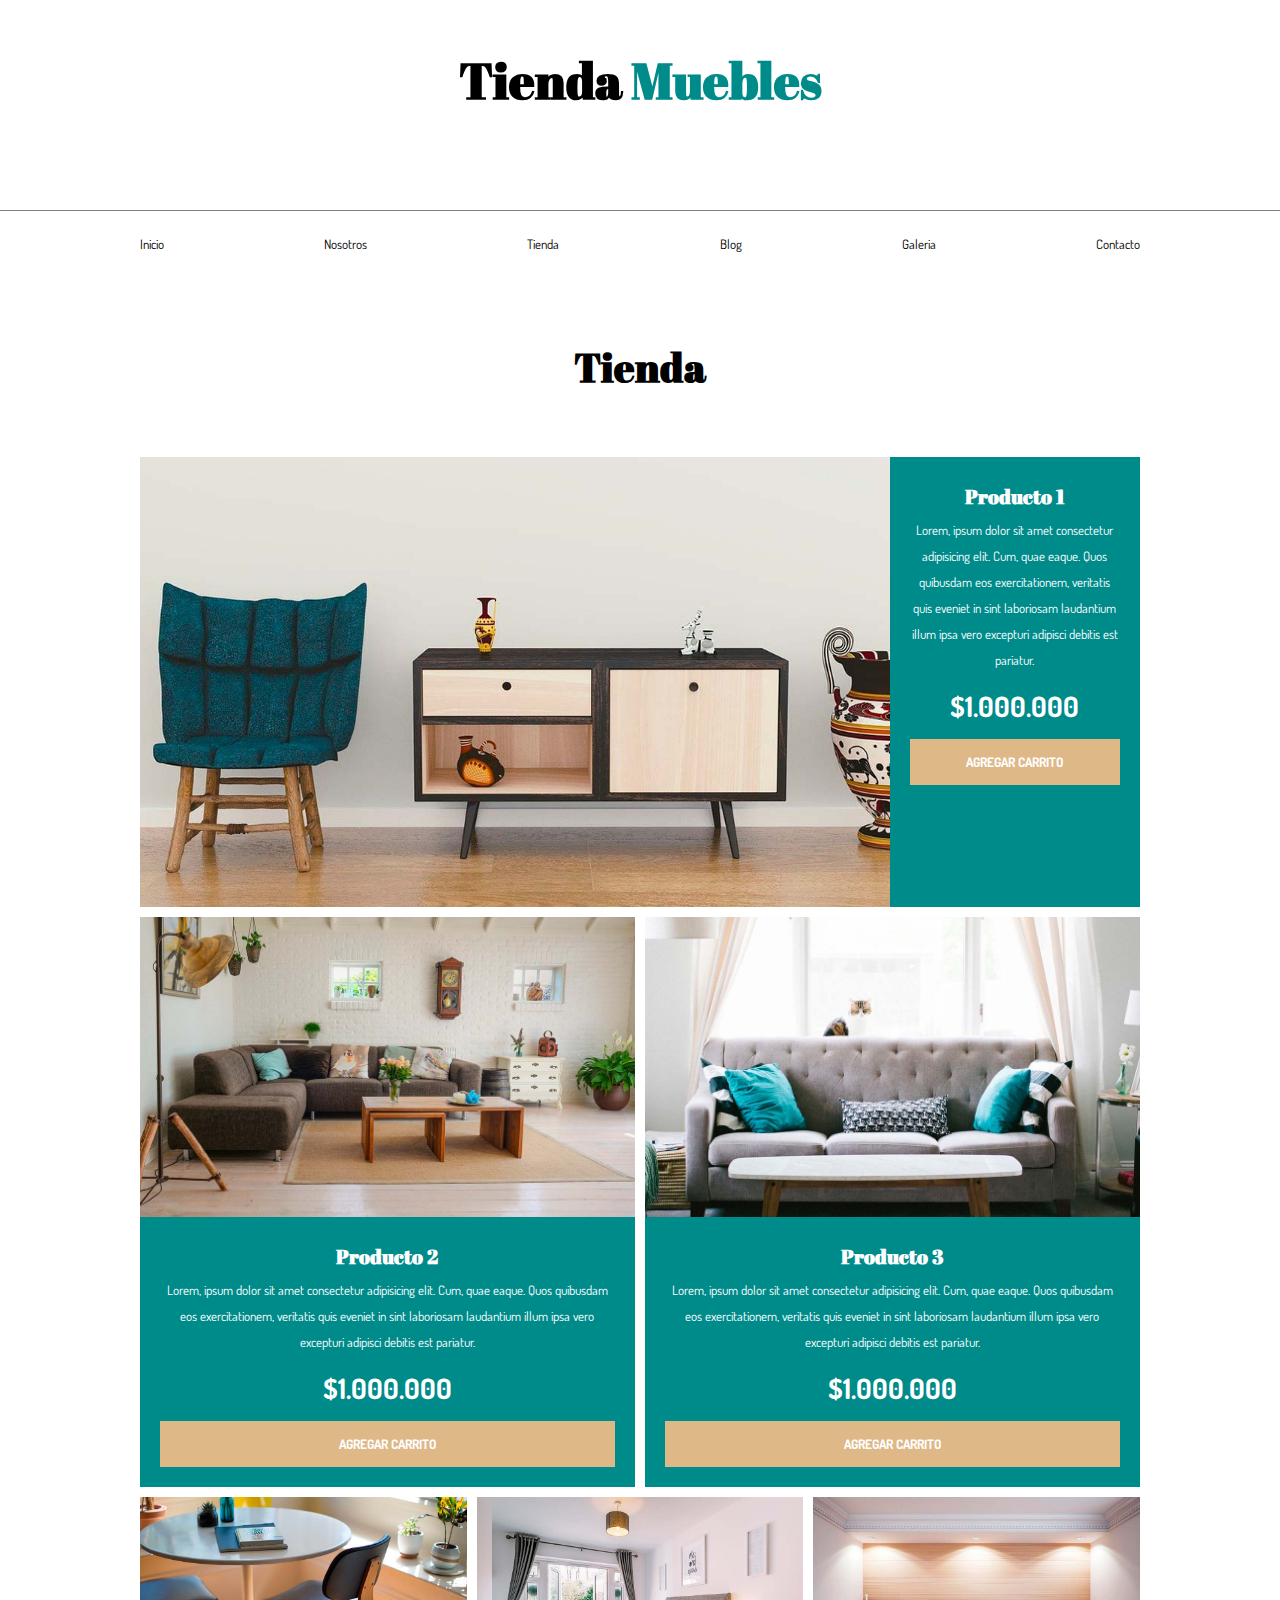
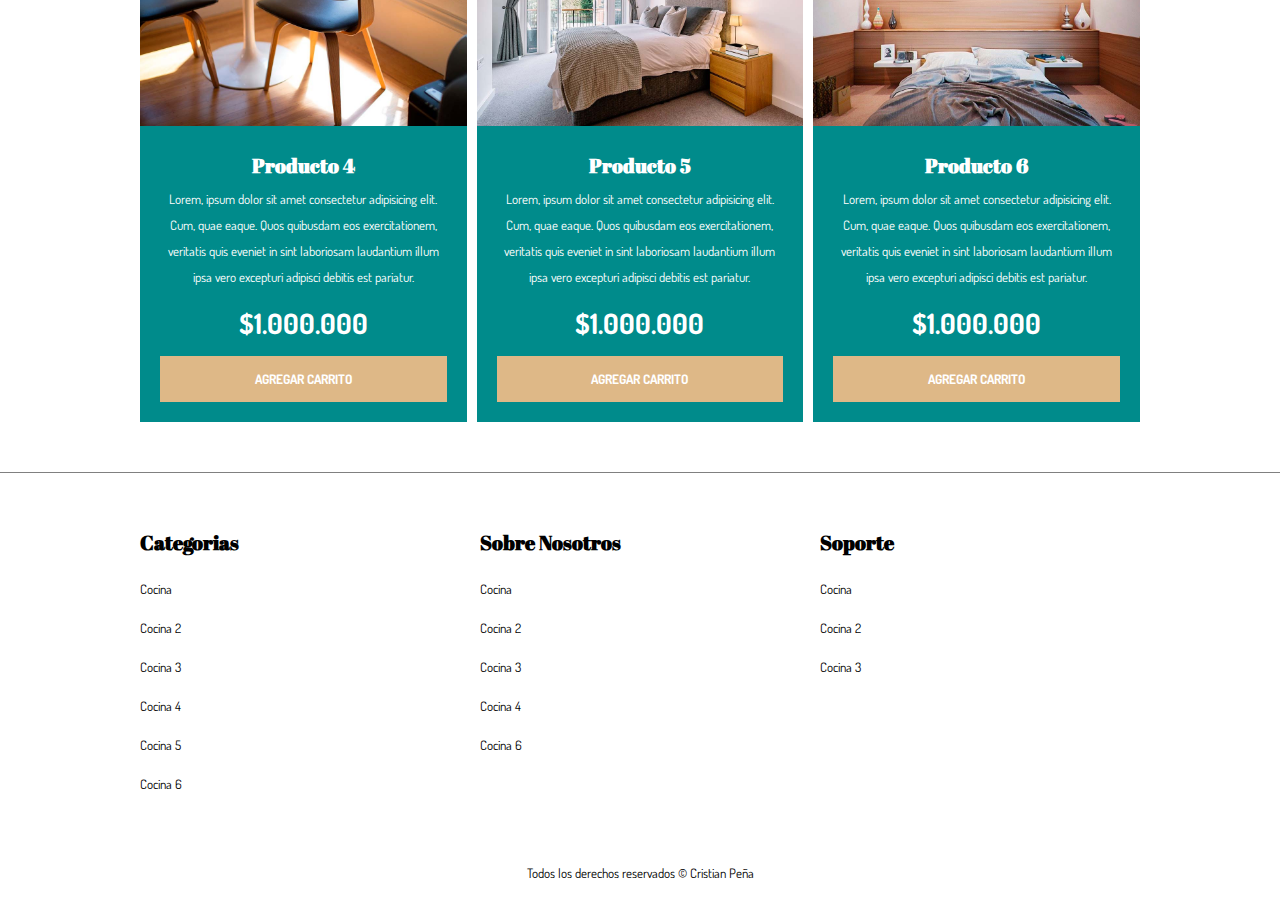
<file: tienda.html>
<!DOCTYPE html>
<html lang="es">
<head>
    <meta charset="UTF-8">
    <meta http-equiv="X-UA-Compatible" content="IE=edge">
    <meta name="viewport" content="width=device-width, initial-scale=1.0">
    <link rel="stylesheet" href="normalize.css">
    <link rel="preconnect" href="https://fonts.googleapis.com">
    <link rel="preconnect" href="https://fonts.gstatic.com" crossorigin>
    <link href="https://fonts.googleapis.com/css2?family=Abril+Fatface&family=Dosis&display=swap" rel="stylesheet">
    <link rel="stylesheet" href="styles.css">
    <title>Tienda</title>
</head>
<body>
    <head>
        <h1 class="nombre-principal">Tienda <span>Muebles</span> </h1>
    </head>
    <div class="contenedor-nav">
        <nav class="navegacion contenedor">
            <a href="index.html">Inicio</a>
            <a href="nosotros.html">Nosotros</a>
            <a href="#">Tienda</a>
            <a href="blog.html">Blog</a>
            <a href="galeria.html">Galeria</a>
            <a href="contacto.html">Contacto</a>
        </nav>
    </div>
    
    

   

    <main class="contenido-principal contenedor">
        <h2>Tienda</h2>

        <div class="listado-productos">
            <div class="producto">
                <img src="/img/producto1.jpg" alt="">
                <div class="texto-producto">
                    <h3>Producto 1</h3>
                    <p>Lorem, ipsum dolor sit amet consectetur adipisicing elit. Cum, quae eaque. Quos quibusdam eos exercitationem, veritatis quis eveniet in sint laboriosam laudantium illum ipsa vero excepturi adipisci debitis est pariatur.</p>
                    <p class="precio">$1.000.000</p>
                    <a class="btn" href="#">Agregar carrito</a>
                </div>
            </div>

            <div class="producto">
                <img src="/img/producto2.jpg" alt="">
                <div class="texto-producto">
                    <h3>Producto 2</h3>
                    <p>Lorem, ipsum dolor sit amet consectetur adipisicing elit. Cum, quae eaque. Quos quibusdam eos exercitationem, veritatis quis eveniet in sint laboriosam laudantium illum ipsa vero excepturi adipisci debitis est pariatur.</p>
                    <p class="precio">$1.000.000</p>
                    <a class="btn" href="#">Agregar carrito</a>
                </div>
            </div>

            <div class="producto">
                <img src="/img/producto3.jpg" alt="">
                <div class="texto-producto">
                    <h3>Producto 3</h3>
                    <p>Lorem, ipsum dolor sit amet consectetur adipisicing elit. Cum, quae eaque. Quos quibusdam eos exercitationem, veritatis quis eveniet in sint laboriosam laudantium illum ipsa vero excepturi adipisci debitis est pariatur.</p>
                    <p class="precio">$1.000.000</p>
                    <a class="btn" href="#">Agregar carrito</a>
                </div>
            </div>

            <div class="producto">
                <img src="/img/producto4.jpg" alt="">
                <div class="texto-producto">
                    <h3>Producto 4</h3>
                    <p>Lorem, ipsum dolor sit amet consectetur adipisicing elit. Cum, quae eaque. Quos quibusdam eos exercitationem, veritatis quis eveniet in sint laboriosam laudantium illum ipsa vero excepturi adipisci debitis est pariatur.</p>
                    <p class="precio">$1.000.000</p>
                    <a class="btn" href="#">Agregar carrito</a>
                </div>
            </div>

            <div class="producto">
                <img src="/img/producto5.jpg" alt="">
                <div class="texto-producto">
                    <h3>Producto 5</h3>
                    <p>Lorem, ipsum dolor sit amet consectetur adipisicing elit. Cum, quae eaque. Quos quibusdam eos exercitationem, veritatis quis eveniet in sint laboriosam laudantium illum ipsa vero excepturi adipisci debitis est pariatur.</p>
                    <p class="precio">$1.000.000</p>
                    <a class="btn" href="#">Agregar carrito</a>
                </div>
            </div>

            <div class="producto">
                <img src="/img/producto6.jpg" alt="">
                <div class="texto-producto">
                    <h3>Producto 6</h3>
                    <p>Lorem, ipsum dolor sit amet consectetur adipisicing elit. Cum, quae eaque. Quos quibusdam eos exercitationem, veritatis quis eveniet in sint laboriosam laudantium illum ipsa vero excepturi adipisci debitis est pariatur.</p>
                    <p class="precio">$1.000.000</p>
                    <a class="btn" href="#">Agregar carrito</a>
                </div>
            </div>
        </div>
        
    </main>

    <footer class="site-footer">
        <div class="grid-footer contenedor">
            <div>
                <h3>Categorias</h3>
                <div class="footer-menu">
                    <p>Cocina</p>
                    <p>Cocina 2</p>
                    <p>Cocina 3</p>
                    <p>Cocina 4</p>
                    <p>Cocina 5</p>
                    <p>Cocina 6</p>
                </div>                
            </div>
    
            <div>
                <h3>Sobre Nosotros</h3>
                <div class="footer-menu">
                    <p>Cocina</p>
                    <p>Cocina 2</p>
                    <p>Cocina 3</p>
                    <p>Cocina 4</p>
                    <p>Cocina 6</p>
                </div>                
            </div>
    
            <div>
                <h3>Soporte</h3>
                <div class="footer-menu">
                    <p>Cocina</p>
                    <p>Cocina 2</p>
                    <p>Cocina 3</p>
                </div>                
            </div>          
        </div>

        <div class="copy">
            <p>Todos los derechos reservados &copy; Cristian Peña</p>
        </div>        
    </footer>

</body>
</html>
</file>
<file: styles.css>
/* Globales */

:root{
    --principal: black;
    --blanco: white;
    --secundario: darkcyan;
    --opaco: grey;
}

html {
    box-sizing: border-box;
    font-size: 62.5%;
}

*, *:before, *:after {
    box-sizing: inherit;
}

body{
    font-family: 'Dosis', sans-serif;
    font-size: 1.3rem;
    line-height: 2;
}

a {
    text-decoration: none;
    color: var(--principal);
}

img{
    max-width: 100%;
    display: block;
}

.contenedor{
    max-width: 100rem;
    margin: 0 auto;
}

h1, h2, h3{
    font-family: 'Abril Fatface', cursive;
    margin: 0 0 5rem 0;
}

h1{
    font-size: 3rem;
}

@media (min-width: 768px){
    h1{
        font-size: 5rem;
    }
}

h2{
    font-size: 2.8rem;
}

@media (min-width: 768px){
    h2{
        font-size: 4rem;
    }
}

h3{
    font-size: 2rem;
}

@media (min-width: ){
    h3{
        font-size: 3rem;
    }
}


/* Header */

.nombre-principal{
    padding: 3rem;
    text-align: center;
}
.nombre-principal span{
    color:var(--secundario);
}

.contenedor-nav{
    border-top: 1px solid var(--opaco);
}

.navegacion{
    padding: 2rem 0;
    display: flex;
    flex-direction: column;
    align-items: center;
}

@media (min-width: 768px){
    .navegacion{
        flex-direction: row;
        justify-content: space-between;
    }    
}

.hero{
    background-image: url(/img/principal.jpg);
    height: 25rem;
    background-repeat: no-repeat;
    background-size: cover;
    background-position: center center;
}

@media (min-width: 768px){
    .hero{
        height: 45rem;
    }
}

/* Categorias */

.categorias{
    margin: 5rem 0;
}

.categoria{
    margin-bottom: 2rem;
}

@media (min-width: 758px){
    .categoria{
        margin-bottom: 0;
    }
}

.categoria img{
    width: 100%;
}

@media (min-width: 768px){
    .listado-categorias{
        display: grid;
        grid-template-columns: repeat(3, 1fr);
        gap: 2rem;
    }
}

.categorias h2{
    text-align: center;
}

.categoria a{
    display: block;
    text-align: center;
    padding: 1.5rem;
}

.categoria a:hover{
    background-color: var(--secundario);
    color: var(--blanco);
    border-bottom-right-radius: 1rem;
    border-bottom-left-radius: 1rem;
}

/* sobre nosotros */

.sobre-nosotros{
    background-image: linear-gradient(to right, transparent 50%, var(--secundario) 50%, var(--secundario) 100%), url(./img/nosotros.jpg);
    background-repeat: no-repeat;
    background-position: left center;
    background-size: 100%, 100rem;
    padding: 10rem 0;
}

.sobre-nosotros-flex{
    display: flex;
    justify-content: flex-end;
}

.sobre-nosotros-hijo{
    flex-basis: 50%;
    color: var(--blanco);
    padding-left: 5rem;
}

/* Listado de productos */

.contenido-principal{
    padding-top: 5rem;
    text-align: center;
}

.producto{
    background-color: var(--secundario);
}

.texto-producto{
    text-align: center;
    color: var(--blanco);
    padding: 2rem;
}

.texto-producto h3{
    margin: 0;
}

.texto-producto p{
    margin: 0 0 0.5rem 0;
}

.precio{
    font-weight: bold;
    font-size: 2.8rem;
}

.btn{
    background-color: burlywood;
    display: block;
    color: var(--blanco);
    text-transform: uppercase;
    font-weight: bold;
    padding: 1rem;
    transition: background-color .3s ease-out;
    border: none;
}

.btn:hover{
    background-color: goldenrod;
    cursor: pointer;
}

.listado-productos{
    display: grid;
    grid-template-columns: repeat(6, 1fr);
    gap: 1rem;
}

.producto:nth-child(1){
    grid-column-start: 1;
    grid-column-end: 7;
    display: grid;
    grid-template-columns: 3fr 1fr;
}

.producto:nth-child(1) img {
    height: 45rem;
    width: 100%;
    object-fit: cover;
}

.producto:nth-child(2){
    grid-column-start: 1;
    grid-column-end: 4;
}

.producto:nth-child(2) img, 
.producto:nth-child(3) img{
    height: 30rem;
    width: 100%;
    object-fit: cover;
}

.producto:nth-child(3){
    grid-column-start: 4;
    grid-column-end: 7;
}

.producto:nth-child(4){
    grid-column-start: 1;
    grid-column-end: 3;
}

.producto:nth-child(5){
    grid-column-start: 3;
    grid-column-end: 5;
}

.producto:nth-child(6){
    grid-column-start: 5;
    grid-column-end: 7;
}

/* Footer */

.site-footer{
    border-top: 1px solid grey;
    margin-top: 5rem;
    padding: 5rem 0 0 0;
}

.site-footer h3{
    margin-bottom: .5rem;
}

.grid-footer{
    display: grid;
    grid-template-columns: repeat(3, 1fr);
    gap: 2rem;
}

.copy{
    text-align: center;
    margin-top: 5rem;
}

/* Nosotros */
.contenido-nosotros{
    display: grid;
    grid-template-columns: 1fr 2fr;
    grid-template-columns: repeat(auto-fit, minmax(25rem, 1fr));
    gap: 4rem;
}

.informacion-nosotros{
    display: flex;
    flex-direction: column;
    justify-content: center;
}

.informacion-nosotros p{
    text-align: justify;
}

/* Blog */

.contenedor-blog{
    display: grid;
    grid-template-columns: 2fr 1fr;
    gap: 4rem;
}

.entrada{
    border-bottom: 1px solid grey;
    padding-bottom: 4rem;
    margin-bottom: 2rem;
}

.entrada:last-of-type{
    border: none;
}

.entrada-meta{
    display: flex;
    justify-content: space-between;

}

.entrada-meta p{
    font-weight: bold;
}

.entrada-meta span{
    color: var(--secundario);
}

.entrada-blog p{
    text-align: justify;
    margin-bottom: 3rem;
}

.max-width-30{
    max-width: 30rem;
    margin-left: auto;
    margin-right: auto;
}

li{
    text-align: left;
}

/* Galeria */

.galeria{
    list-style: none;
    padding: 0;
    margin: 0;
    display: grid;
    grid-template-columns: repeat(3, 1fr);
    gap: 2rem;
}

.galeria img{
    width: 32rem;
    height: 32rem;
    object-fit: cover;
}

/* Formulario */

.formulario{
    max-width: 60rem;
    margin: 0 auto;
}

.formulario fieldset{
    border: .1rem solid rgba(128, 128, 128, 0.552);
    margin-bottom: 2rem;

}

.formulario legend{
    background-color: var(--secundario);
    width: 100%;
    color: var(--blanco);
    text-transform: uppercase;
    font-weight: bold;
    padding: .5rem;
    font-size: 1.8rem;
    margin-bottom: 3rem;
}

.campo{
    display: flex;
    margin-bottom: 2rem;
}

.campo label{
    flex-basis: 12rem;
    text-align: left;
}

.campo input:not([type="radio"]),
.campo textarea,
.campo select{
    flex: 1;
    border: .1rem solid rgba(128, 128, 128, 0.552);
    padding: 1rem;
}
</file>
